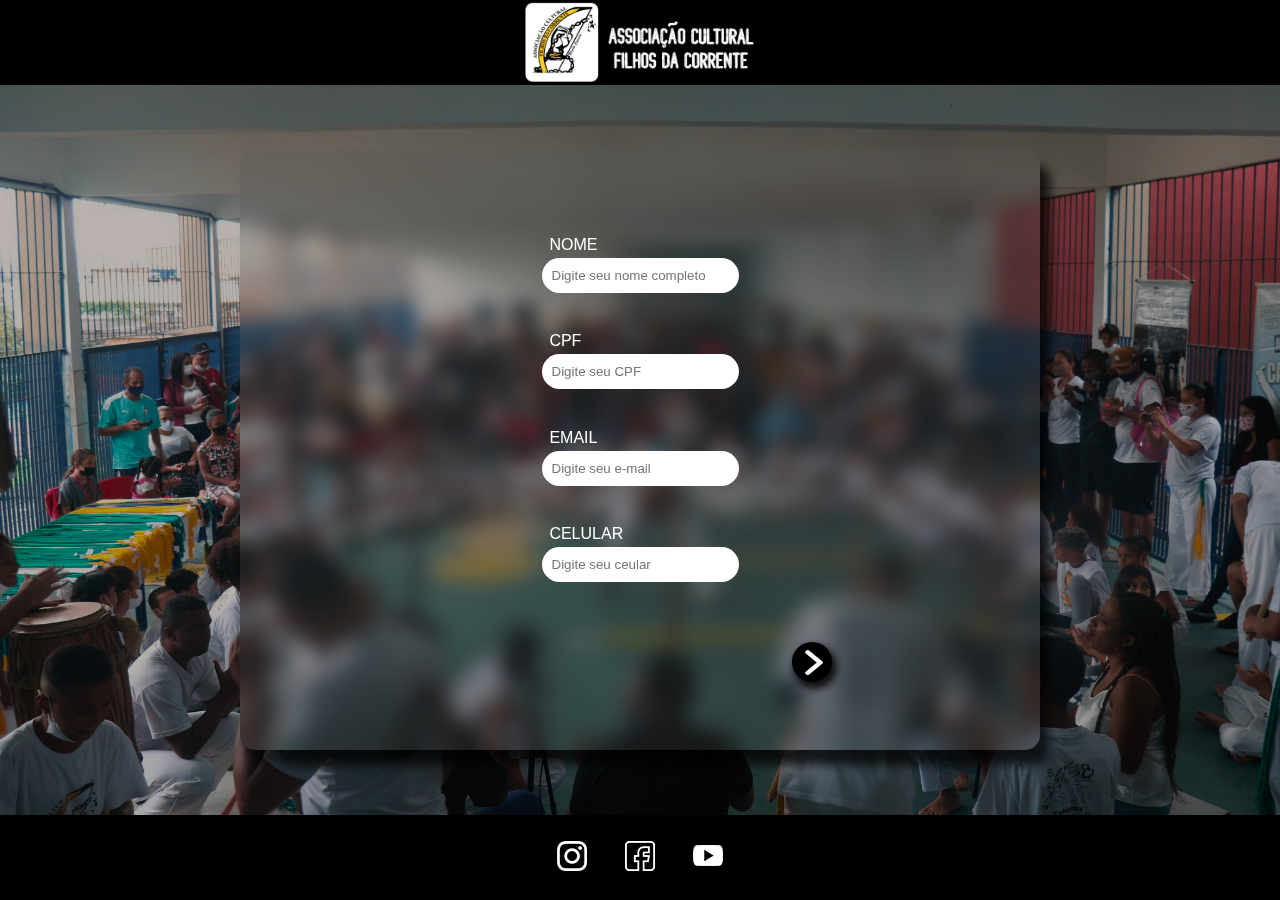
<file: html/apoie.html>
<!DOCTYPE html>
<html lang="pt-BR">

<head>
    <meta charset="UTF-8">
    <meta name="viewport" content="width=device-width, initial-scale=1.0">
    <title>Doação - Associação Cultural Filhos da Corrente</title>
    <link rel="stylesheet" href="../css/apoieStyle.css">
    <link rel="icon" href="../imagens/logos/logoAssociacao.png">
</head>

<body>
    <header>
        <section> <!--Cabeçalho-->
            <div class="container-space-nav-corretion"></div>
            <div id="container-header" class="container-space-nav-corretion">
                <a href="mainPage.html">
                    <img id="logo-header" src="../imagens/logos/logoHeader.png" alt="Logo da associação">
                </a>
            </div>
        </section>
    </header>

    <section> <!--Formulário e Background-->
            <div id="form-position">
                <form action="#" method="post" target="_blank"
                    autocomplete="off">
                    <div id="container-form-blur">
                        <div id="form-camps-to-type">
                            <div class="form-camps-container-spacement">
                                <div>NOME</div>
                                <input type="text" name="campNome" id="textNome" placeholder="Digite seu nome completo"
                                    class="form-camps-style">
                            </div>
                            <div class="form-camps-container-spacement">
                                <div>CPF</div>
                                <input type="text" name="campCPF" id="textCPF" placeholder="Digite seu CPF"
                                    class="form-camps-style">
                            </div>
                            <div class="form-camps-container-spacement">
                                <div>EMAIL</div>
                                <input type="email" name="campEmail" id="emailEmail" placeholder="Digite seu e-mail"
                                    class="form-camps-style">
                            </div>
                            <div class="form-camps-container-spacement">
                                <div>CELULAR</div>
                                <input type="tel" name="campTelefone" id="telTelefone" placeholder="Digite seu ceular"
                                    class="form-camps-style">
                            </div>
                        </div>
                        <div id="containter-spacement-shaft">
                            <button id="circle-shaft">
                                <img id="shaft-img-position" src="../imagens/icons/shaft-white.png"
                                    alt="Seta para prosseguir para próxima etapa">
                            </button>
                        </div>
                    </div>
                </form>
            </div>
    </section>



    <footer> <!--Rodapé-->
        <section>
            <div id="container-footer">
                <a target="_blank" href="https://www.instagram.com/filhos_da_corrente/?utm_medium=copy_link">
                    <img class="social-media-icons" src="../imagens/icons/instagram-icon-white.png" alt="Icone instagram">
                </a>
                <a target="_blank" href="https://www.facebook.com/filhosdacorrente/">
                    <img class="social-media-icons" src="../imagens/icons/facebook-icon-white.png" alt="Icone Facebook">
                </a>
                <a target="_blank" href="https://www.youtube.com/channel/UCwUOI-TksM1toF0ceJByLBA">
                    <img class="social-media-icons" src="../imagens/icons/youtube-icon-white.png" alt="Icone youtube">
                </a>
            </div>
        </section>
    </footer>
</body>
</file>
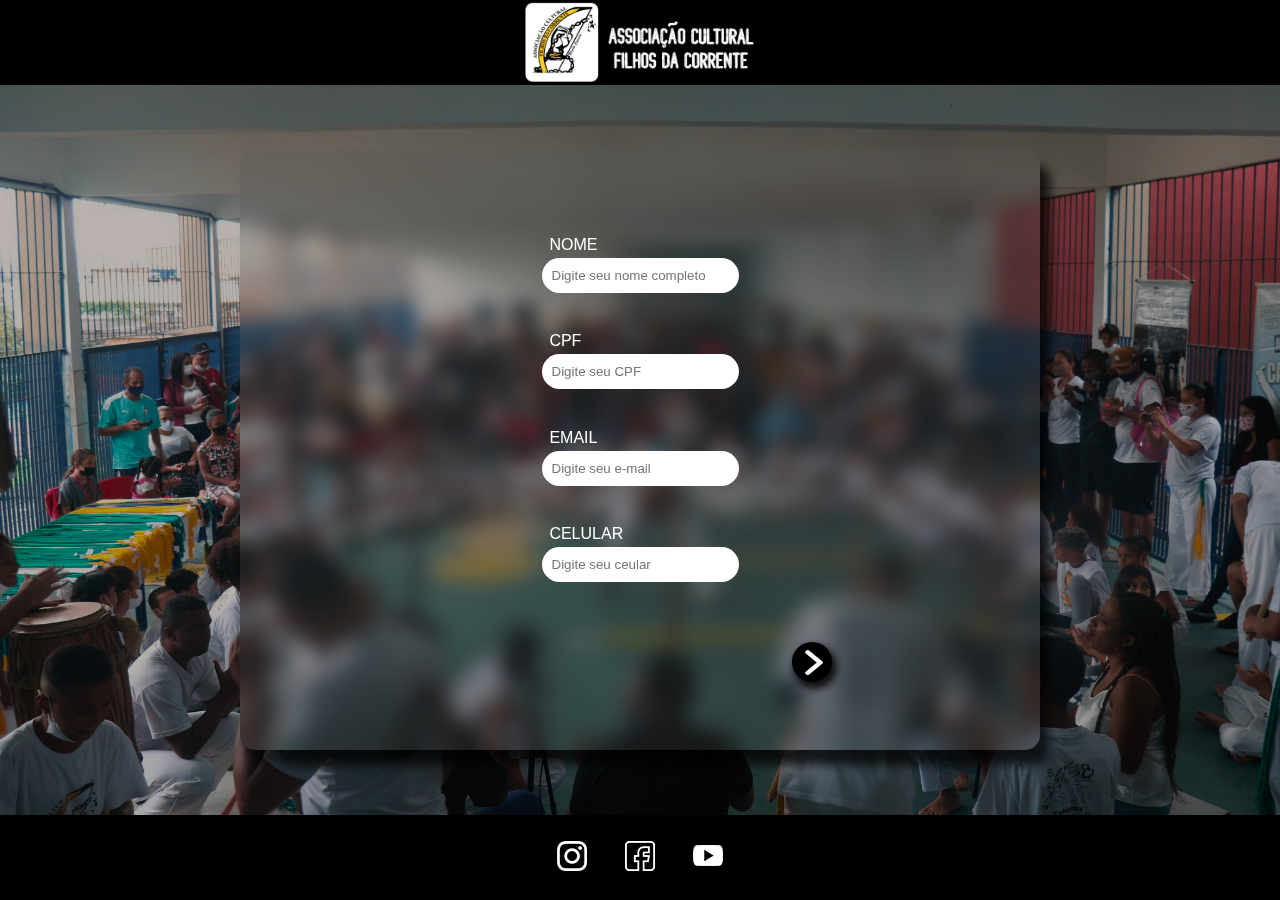
<file: html/cadastro.html>
<!DOCTYPE html>
<html lang="pt-BR">

<head>
    <meta charset="UTF-8">
    <meta name="viewport" content="width=device-width, initial-scale=1.0">
    <title>Doação - Associação Cultural Filhos da Corrente</title>
    <link rel="stylesheet" href="../css/cadastroStyle.css">
    <link rel="icon" href="../imagens/logos/logoAssociacao.png">
</head>

<body>
    <header>
        <section> <!--Cabeçalho-->
            <div class="container-space-nav-corretion"></div>
            <div id="container-header" class="container-space-nav-corretion">
                <a href="../index.html">
                    <img id="logo-header" src="../imagens/logos/logoHeader.png" alt="Logo da associação">
                </a>
            </div>
        </section>
    </header>

    <section> <!--Formulário e Background-->
            <div id="form-position">
                <form action="#" method="post" target="_blank"
                    autocomplete="off">
                    <div id="container-form-blur">
                        <div id="form-camps-to-type">
                            <div class="form-camps-container-spacement">
                                <div>NOME</div>
                                <input type="text" name="campNome" id="textNome" placeholder="Digite seu nome completo"
                                    class="form-camps-style">
                            </div>
                            <div class="form-camps-container-spacement">
                                <div>CPF</div>
                                <input type="text" name="campCPF" id="textCPF" placeholder="Digite seu CPF"
                                    class="form-camps-style">
                            </div>
                            <div class="form-camps-container-spacement">
                                <div>EMAIL</div>
                                <input type="email" name="campEmail" id="emailEmail" placeholder="Digite seu e-mail"
                                    class="form-camps-style">
                            </div>
                            <div class="form-camps-container-spacement">
                                <div>CELULAR</div>
                                <input type="tel" name="campTelefone" id="telTelefone" placeholder="Digite seu ceular"
                                    class="form-camps-style">
                            </div>
                        </div>
                        <div id="containter-spacement-shaft">
                            <button id="circle-shaft">
                                <img id="shaft-img-position" src="../imagens/icons/shaft-white.png"
                                    alt="Seta para prosseguir para próxima etapa">
                            </button>
                        </div>
                    </div>
                </form>
            </div>
    </section>



    <footer> <!--Rodapé-->
        <section>
            <div id="container-footer">
                <a target="_blank" href="https://www.instagram.com/filhos_da_corrente/?utm_medium=copy_link">
                    <img class="social-media-icons" src="../imagens/icons/instagram-icon-white.png" alt="Icone instagram">
                </a>
                <a target="_blank" href="https://www.facebook.com/filhosdacorrente/">
                    <img class="social-media-icons" src="../imagens/icons/facebook-icon-white.png" alt="Icone Facebook">
                </a>
                <a target="_blank" href="https://www.youtube.com/channel/UCwUOI-TksM1toF0ceJByLBA">
                    <img class="social-media-icons" src="../imagens/icons/youtube-icon-white.png" alt="Icone youtube">
                </a>
            </div>
        </section>
    </footer>
</body>
</file>
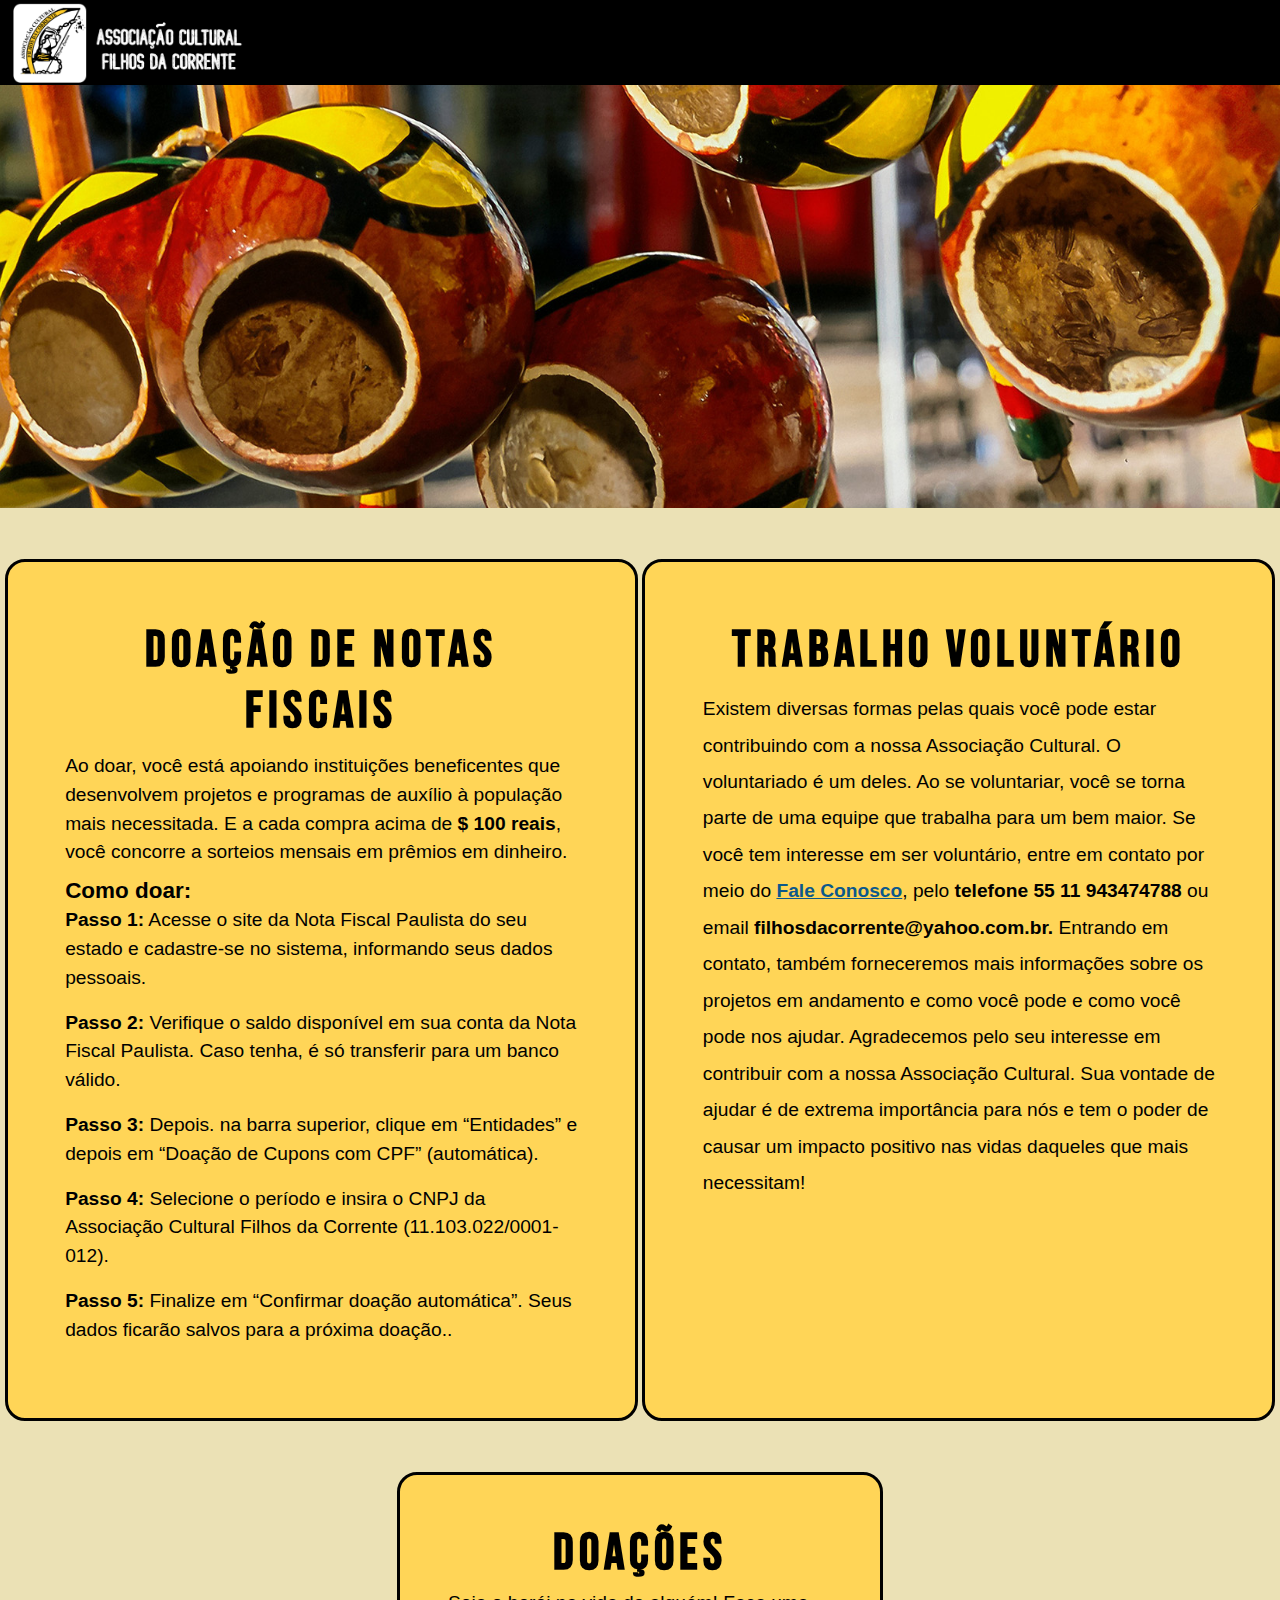
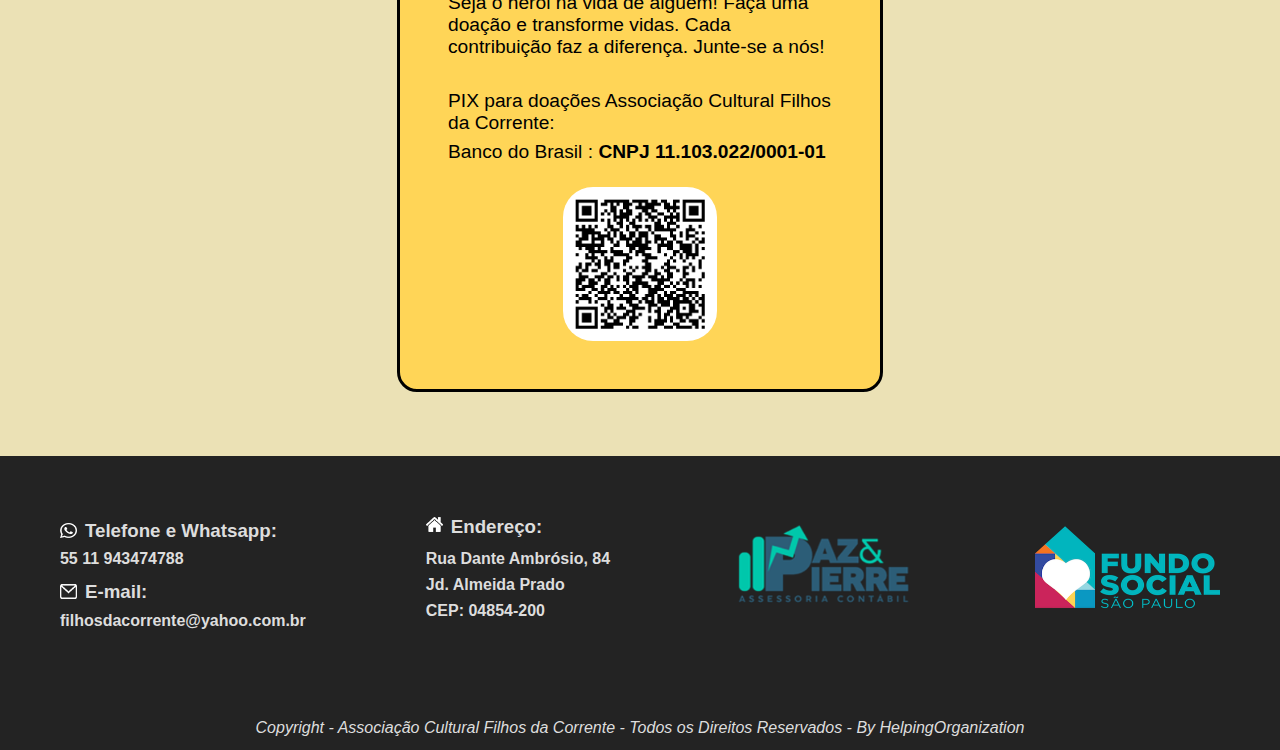
<file: html/doacao.html>
<!DOCTYPE html>
<html lang="pt-BR">

<head>
    <meta charset="UTF-8">
    <meta name="viewport" content="width=device-width, initial-scale=1.0">
    <title>Doações</title>
    <link rel="stylesheet" href="../css/doacaoStyle.css">
    <link rel="icon" href="../imagens/logos/logoAssociacao.png">
</head>

<body>
    <header>
        <section> <!--Cabeçalho-->
            <div class="container-space-nav-corretion"></div>
            <div id="container-header" class="container-space-nav-corretion">
                <a href="../index.html">
                    <img id="logo-header" src="../imagens/logos/logoHeader.png" alt="Logo da associação">
                </a>
            </div>
        </section>
    </header>

    <div id="donate-background">
        <img src="../imagens/conteudo/berimbauBackground.jpg">
    </div>

    <section>
        <div class="donate-container-card">
            <div class="card">
                <h2 class="titles-style">
                    DOAÇÃO DE NOTAS FISCAIS
                </h2>
                <div class="invoice-donate-text">
                    <p>
                        Ao doar, você está apoiando instituições beneficentes que desenvolvem projetos e programas de
                        auxílio à população mais necessitada. E a cada compra acima de <strong>$ 100 reais</strong>,
                        você concorre a sorteios mensais em prêmios em dinheiro.
                    </p>

                    <h3>
                        Como doar:
                    </h3>
                    <ul id="invoice-donate-list">

                        <li><strong>Passo 1:</strong> Acesse o site da Nota Fiscal Paulista do seu estado e
                            cadastre-se no sistema, informando seus dados pessoais.</li>

                        <li><strong>Passo 2:</strong> Verifique o saldo disponível em sua conta da
                            Nota Fiscal Paulista. Caso tenha, é só transferir para um banco válido.</li>

                        <li><strong>Passo 3:</strong> Depois. na barra superior, clique em “Entidades” e depois em
                            “Doação de
                            Cupons com CPF” (automática).</li>

                        <li><strong>Passo 4:</strong> Selecione o período e insira o CNPJ da Associação Cultural Filhos
                            da Corrente (11.103.022/0001-012).</li>

                        <li><strong>Passo 5:</strong> Finalize em “Confirmar doação automática”. Seus dados ficarão
                            salvos para a próxima doação..</li>

                    </ul>
                </div>
            </div>

            <div class="card">
                <h2 class="titles-style">
                    TRABALHO VOLUNTÁRIO
                </h2>
                <div class="volunteer-work-text">
                    <p>
                        Existem diversas formas pelas quais você pode estar contribuindo com a nossa Associação
                        Cultural. O voluntariado é um deles. Ao se voluntariar, você se torna parte de uma equipe
                        que trabalha para um bem maior. Se você tem interesse em ser voluntário, entre em contato
                        por meio do <strong><a class="link-contact" href="#container-footer">Fale
                                Conosco</a></strong>, pelo <strong>telefone 55 11 943474788</strong> ou email
                        <strong> filhosdacorrente@yahoo.com.br.</strong> Entrando em contato, também forneceremos mais
                        informações sobre
                        os projetos em andamento e como você pode e como você pode nos ajudar. Agradecemos pelo seu
                        interesse em contribuir com a nossa Associação Cultural. Sua vontade de ajudar
                        é de extrema importância para nós e tem o poder de causar um impacto positivo nas vidas
                        daqueles que mais necessitam!
                    </p>
                </div>
            </div>
        </div>
    </section>

    <!--Pix card-->
    <section id="pix-section">
        <div id="pix-container">
            <h2 class="titles-style">
                DOAÇÕES
            </h2>
            <p>
                Seja o herói na vida de alguém! Faça uma doação e transforme vidas. Cada contribuição faz a
                diferença. Junte-se a nós!
            </p>
            <p>
                PIX para doações Associação Cultural Filhos da Corrente:
            </p>
            <p>
                Banco do Brasil : <b>CNPJ 11.103.022/0001-01</b>
            </p>
            <div class="qrcode"><img src="../imagens/conteudo/qrcode-pix.png" alt="QR code para doações pix"></div>
        </div>
    </section>


    <footer>
        <section>
            <div class="background-footer-color" id="container-footer">
                <div>
                    <div id="corretion-spacement-tel-footer">
                        <div class="img-and-title-footer">
                            <img class="icons-footer-resize" src="../imagens/icons/whatsapp-icon-white.png"
                                alt="Icone whatsapp">
                            <h3>Telefone e Whatsapp:</h3>
                        </div>
                        <p>55 11 943474788</p>
                    </div>
                    <div>
                        <div class="img-and-title-footer">
                            <img class="icons-footer-resize" src="../imagens/icons/email-icon-white.png"
                                alt="Icone whatsapp">
                            <h3>E-mail:</h3>
                        </div>
                        <p>filhosdacorrente@yahoo.com.br</p>
                    </div>
                </div>
                <div id="corretion-spacement-adress-footer">
                    <div class="img-and-title-footer">
                        <img class="icons-footer-resize" src="../imagens/icons/adrres-icon-white.png"
                            alt="Icone de Endereço">
                        <h3>Endereço:</h3>
                    </div>
                    <p>Rua Dante Ambrósio, 84</p>
                    <p>Jd. Almeida Prado</p>
                    <p>CEP: 04854-200</p>
                </div>
                <a id="easter-egg" target="_blank"
                    href="https://ricardiohemmel.github.io/site-de-contabilidade/TRABALHO%20SITE/home/index.html">
                    <img class="partnership-logo-resize" src="../imagens/logos/logoPazPierre.png"
                        alt="Parceria contabilidade Paz & Pierre">
                </a>
                <img class="partnership-logo-resize" src="../imagens/logos/fundoSocial.png" alt="Parceria Fundo Social">
            </div>
            <div class="background-footer-color" id="sub-footer">
                <p>
                    <i>Copyright - Associação Cultural Filhos da Corrente - Todos os Direitos Reservados - By
                        HelpingOrganization
                    </i>
                </p>
            </div>
        </section>
    </footer>



</body>

</html>
</file>
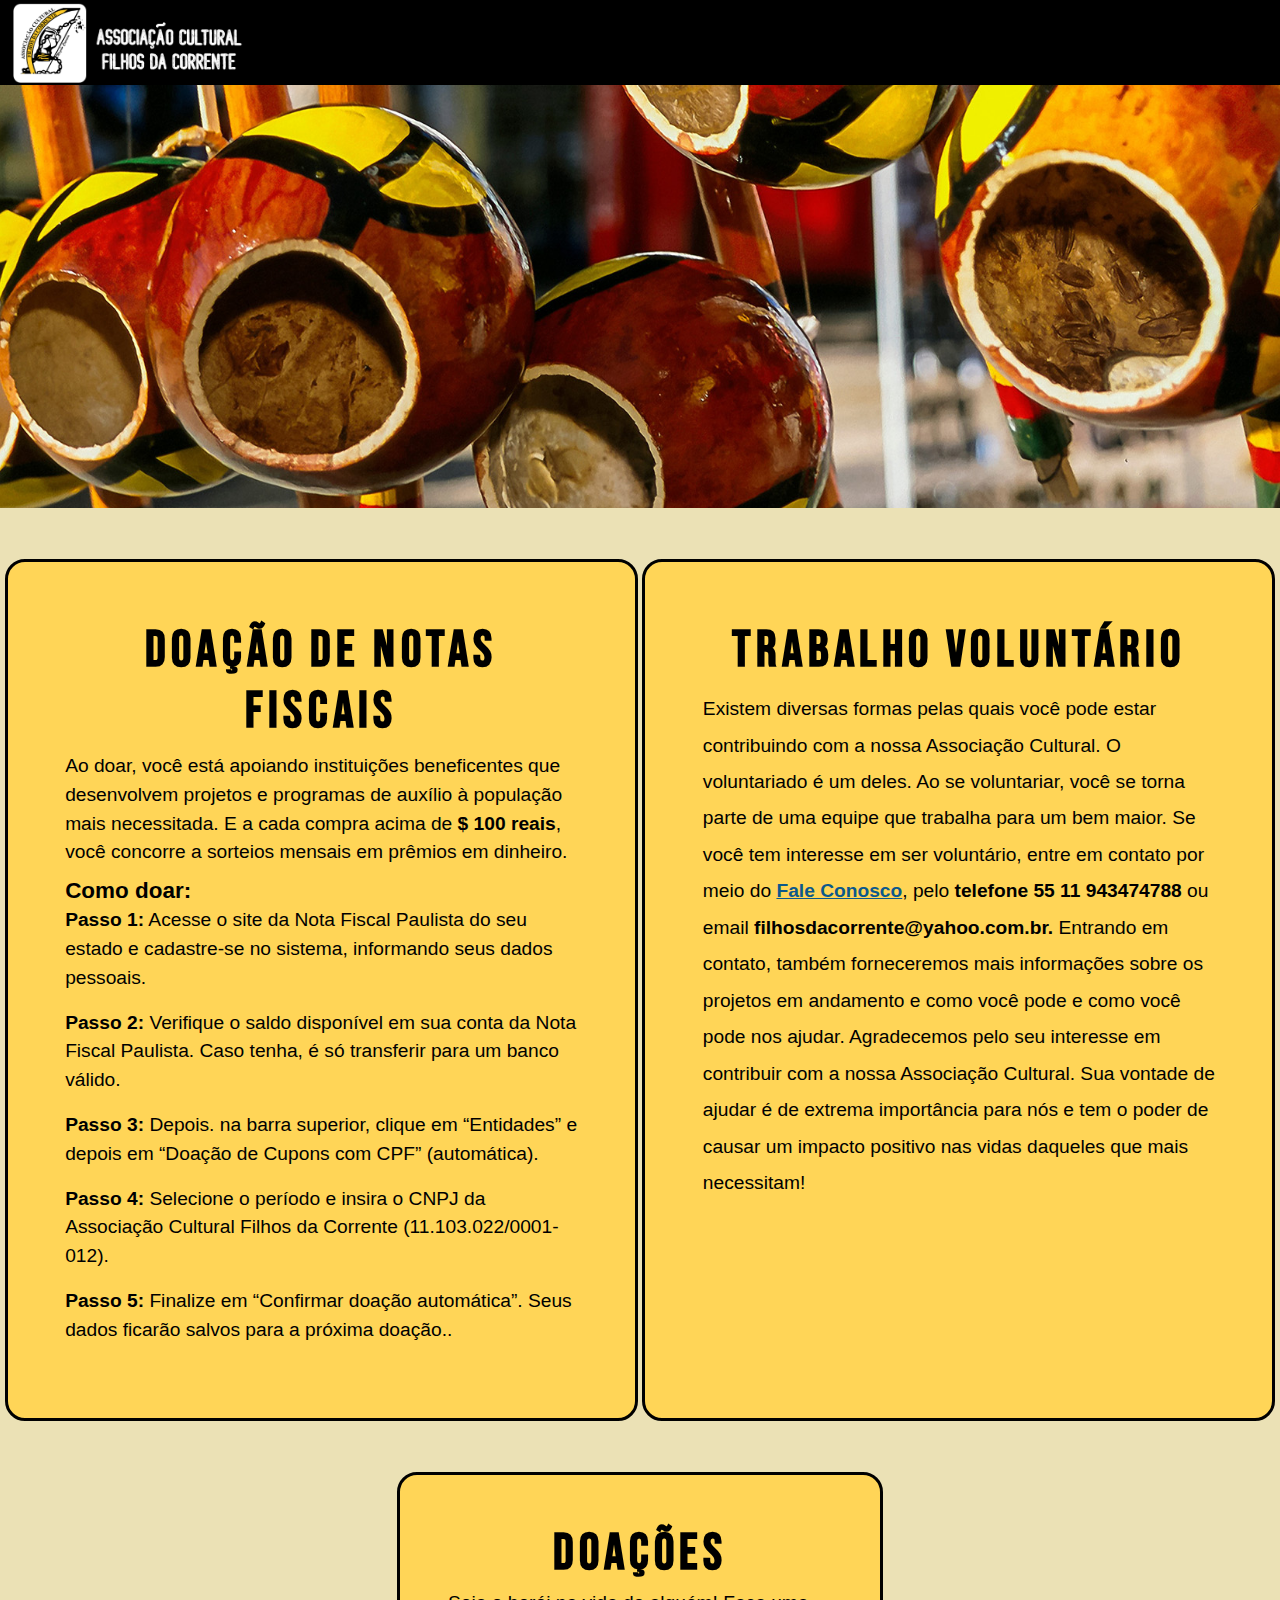
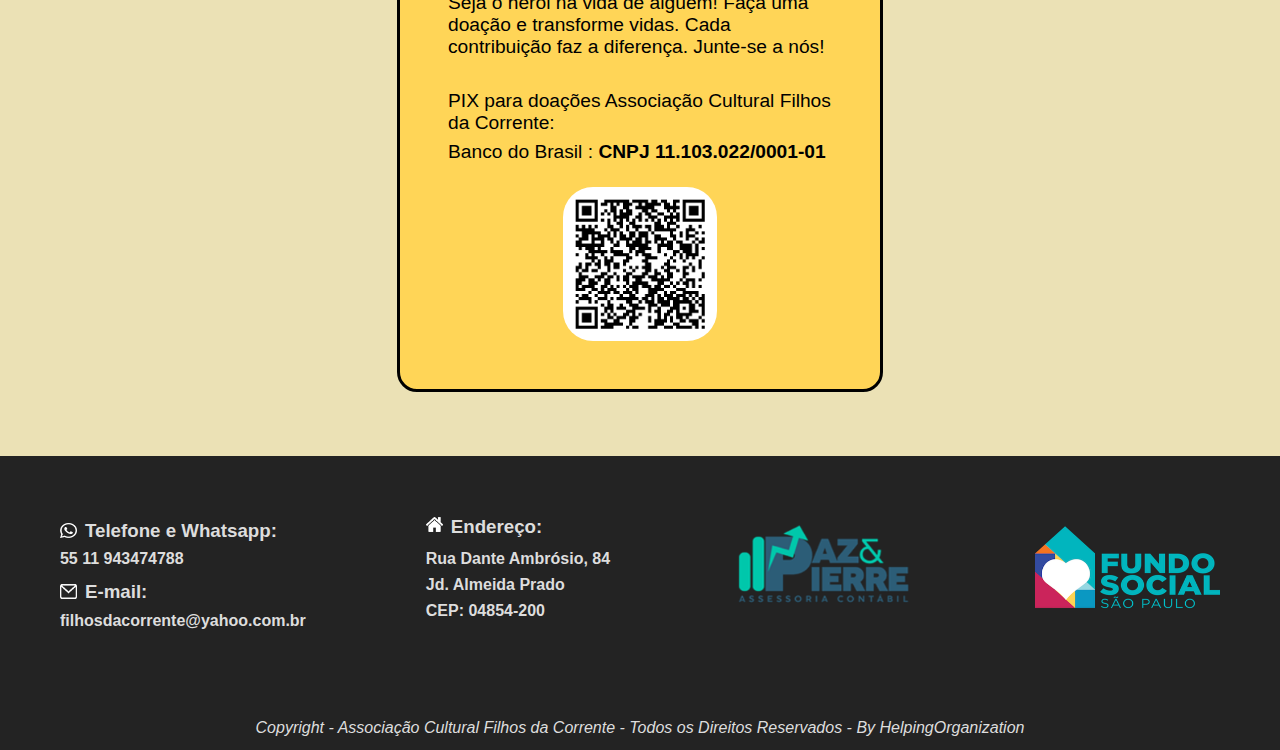
<file: html/docao.html>
<!DOCTYPE html>
<html lang="pt-BR">

<head>
    <meta charset="UTF-8">
    <meta name="viewport" content="width=device-width, initial-scale=1.0">
    <title>Doações</title>
    <link rel="stylesheet" href="../css/doacaoStyle.css">
    <link rel="icon" href="../imagens/logos/logoAssociacao.png">
</head>

<body>
    <header>
        <section> <!--Cabeçalho-->
            <div class="container-space-nav-corretion"></div>
            <div id="container-header" class="container-space-nav-corretion">
                <a href="/index.html">
                    <img id="logo-header" src="/imagens/logos/logoHeader.png" alt="Logo da associação">
                </a>
            </div>
        </section>
    </header>

    <div id="donate-background">
        <img src="../imagens/conteudo/berimbauBackground.jpg">
    </div>

    <section>
        <div class="donate-container-card">
            <div class="card">
                <h2 class="titles-style">
                    DOAÇÃO DE NOTAS FISCAIS
                </h2>
                <div class="invoice-donate-text">
                    <p>
                        Ao doar, você está apoiando instituições beneficentes que desenvolvem projetos e programas de
                        auxílio à população mais necessitada. E a cada compra acima de <strong>$ 100 reais</strong>,
                        você concorre a sorteios mensais em prêmios em dinheiro.
                    </p>

                    <h3>
                        Como doar:
                    </h3>
                    <ul id="invoice-donate-list">

                        <li><strong>Passo 1:</strong> Acesse o site da Nota Fiscal Paulista do seu estado e
                            cadastre-se no sistema, informando seus dados pessoais.</li>

                        <li><strong>Passo 2:</strong> Verifique o saldo disponível em sua conta da
                            Nota Fiscal Paulista. Caso tenha, é só transferir para um banco válido.</li>

                        <li><strong>Passo 3:</strong> Depois. na barra superior, clique em “Entidades” e depois em
                            “Doação de
                            Cupons com CPF” (automática).</li>

                        <li><strong>Passo 4:</strong> Selecione o período e insira o CNPJ da Associação Cultural Filhos
                            da Corrente (11.103.022/0001-012).</li>

                        <li><strong>Passo 5:</strong> Finalize em “Confirmar doação automática”. Seus dados ficarão
                            salvos para a próxima doação..</li>

                    </ul>
                </div>
            </div>

            <div class="card">
                <h2 class="titles-style">
                    TRABALHO VOLUNTÁRIO
                </h2>
                <div class="volunteer-work-text">
                    <p>
                        Existem diversas formas pelas quais você pode estar contribuindo com a nossa Associação
                        Cultural. O voluntariado é um deles. Ao se voluntariar, você se torna parte de uma equipe
                        que trabalha para um bem maior. Se você tem interesse em ser voluntário, entre em contato
                        por meio do <strong><a class="link-contact" href="#container-footer">Fale
                                Conosco</a></strong>, pelo <strong>telefone 55 11 943474788</strong> ou email
                        <strong> filhosdacorrente@yahoo.com.br.</strong> Entrando em contato, também forneceremos mais
                        informações sobre
                        os projetos em andamento e como você pode e como você pode nos ajudar. Agradecemos pelo seu
                        interesse em contribuir com a nossa Associação Cultural. Sua vontade de ajudar
                        é de extrema importância para nós e tem o poder de causar um impacto positivo nas vidas
                        daqueles que mais necessitam!
                    </p>
                </div>
            </div>
        </div>
    </section>

    <!--Pix card-->
    <section id="pix-section">
        <div id="pix-container">
            <h2 class="titles-style">
                DOAÇÕES
            </h2>
            <p>
                Seja o herói na vida de alguém! Faça uma doação e transforme vidas. Cada contribuição faz a
                diferença. Junte-se a nós!
            </p>
            <p>
                PIX para doações Associação Cultural Filhos da Corrente:
            </p>
            <p>
                Banco do Brasil : <b>CNPJ 11.103.022/0001-01</b>
            </p>
            <div class="qrcode"><img src="../imagens/conteudo/qrcode-pix.png" alt="QR code para doações pix"></div>
        </div>
    </section>


    <footer>
        <section>
            <div class="background-footer-color" id="container-footer">
                <div>
                    <div id="corretion-spacement-tel-footer">
                        <div class="img-and-title-footer">
                            <img class="icons-footer-resize" src="../imagens/icons/whatsapp-icon-white.png"
                                alt="Icone whatsapp">
                            <h3>Telefone e Whatsapp:</h3>
                        </div>
                        <p>55 11 943474788</p>
                    </div>
                    <div>
                        <div class="img-and-title-footer">
                            <img class="icons-footer-resize" src="../imagens/icons/email-icon-white.png"
                                alt="Icone whatsapp">
                            <h3>E-mail:</h3>
                        </div>
                        <p>filhosdacorrente@yahoo.com.br</p>
                    </div>
                </div>
                <div id="corretion-spacement-adress-footer">
                    <div class="img-and-title-footer">
                        <img class="icons-footer-resize" src="../imagens/icons/adrres-icon-white.png"
                            alt="Icone de Endereço">
                        <h3>Endereço:</h3>
                    </div>
                    <p>Rua Dante Ambrósio, 84</p>
                    <p>Jd. Almeida Prado</p>
                    <p>CEP: 04854-200</p>
                </div>
                <a id="easter-egg" target="_blank"
                    href="https://ricardiohemmel.github.io/site-de-contabilidade/TRABALHO%20SITE/home/index.html">
                    <img class="partnership-logo-resize" src="../imagens/logos/logoPazPierre.png"
                        alt="Parceria contabilidade Paz & Pierre">
                </a>
                <img class="partnership-logo-resize" src="../imagens/logos/fundoSocial.png" alt="Parceria Fundo Social">
            </div>
            <div class="background-footer-color" id="sub-footer">
                <p>
                    <i>Copyright - Associação Cultural Filhos da Corrente - Todos os Direitos Reservados - By
                        HelpingOrganization
                    </i>
                </p>
            </div>
        </section>
    </footer>



</body>

</html>
</file>
<file: css/apoieStyle.css>
/*Padronização da página*/

* {
    margin: 0px;
    padding: 0px;
    box-sizing: border-box;
    font-family: Sans-serif;
}

a {
    color: rgb(255, 255, 255);
    text-decoration: none;
    cursor: pointer;
}

/*Cabeçalho*/

#container-header {
    position: fixed;
    background-color: rgb(0, 0, 0);
    display: flex;
    align-items: center;
    justify-content: center;
    z-index: 1;
}

.container-space-nav-corretion {
    top: 0;
    height: 85px;
    width: 100%;
}

#logo-header {
    height: 80px;
    width: 230px;
    margin-top: 3px;
}

/*Fomulário e background*/    

#form-position {
    background-image: url("../imagens/conteudo/caponierEvent.jpg");
    background-repeat: no-repeat;
    background-position: center bottom;
    background-size: cover;
    width: 100%;
    height: calc(100% - 170px);
    display: flex;
    justify-content: center;
    align-items: center;
    position: fixed;
}

#container-form-blur {
    height: 600px;
    width: 800px;
    border-radius: 15px;
    background-color: rgba(83, 83, 83, 0.216);
    backdrop-filter: blur(10px);
    box-shadow: 10px 15px 11px 0px rgba(0, 0, 0, 0.777);
    display: flex;
    flex-direction: column;
    align-items: center;
    justify-content: center;
}

@media (max-width: 1200px) {
    #container-form-blur {
        height: 100vh;
        width: 100vw;
        backdrop-filter: blur(8px);
    }

    #container-footer a {
        padding: 5%;
    }
}

@media (max-height: 800px) {
    #container-form-blur {
        height: 100vh;
        width: 100vw;
        backdrop-filter: blur(8px);
    }

    #container-footer a {
        padding: 5%;
    }
}

#form-camps-to-type .form-camps-container-spacement {
    color: white;
    margin: 20% 0%;
}

.form-camps-container-spacement div {
    margin: 0% 0% 2% 4%;
}

.form-camps-style {
    padding: 10px;
    border-radius: 80px;
    border: unset;
    outline: 0;
}

#containter-spacement-shaft {
    height: 50px;
    width: 80%;
    margin: 2% 0%;
    display: flex;
    justify-content: end;
    align-items: center;
}

#circle-shaft {
    height: 40px;
    width: 40px;
    margin-right: 20%;
    border-radius: 360px;
    box-shadow: 3px 5px 7px 2px rgba(0, 0, 0, 0.827);
    background-color: rgb(0, 0, 0);
    display: flex;
    align-items: center;
    justify-content: center;
    border: unset;
    outline: 0;
}

#shaft-img-position {
    height: 25px;
    width: 18px;
    margin-left: 3px;
}


/*Rodapé*/

#container-footer {
    bottom: 0;
    width: 100%;
    height: 85px;
    position: fixed;
    background-color: rgb(0, 0, 0);
    display: flex;
    align-items: center;
    justify-content: center;
}

#container-footer a {
    margin: 0% 1.5%;
}

.social-media-icons {
    width: 30px;
}
</file>
<file: css/cadastroStyle.css>
/*Padronização da página*/

* {
    margin: 0px;
    padding: 0px;
    box-sizing: border-box;
    font-family: Sans-serif;
}

a {
    color: rgb(255, 255, 255);
    text-decoration: none;
    cursor: pointer;
}

/*Cabeçalho*/

#container-header {
    position: fixed;
    background-color: rgb(0, 0, 0);
    display: flex;
    align-items: center;
    justify-content: center;
    z-index: 1;
}

.container-space-nav-corretion {
    top: 0;
    height: 85px;
    width: 100%;
}

#logo-header {
    height: 80px;
    width: 230px;
    margin-top: 3px;
}

/*Fomulário e background*/    

#form-position {
    background-image: url("../imagens/conteudo/caponierEvent.jpg");
    background-repeat: no-repeat;
    background-position: center bottom;
    background-size: cover;
    width: 100%;
    height: calc(100% - 170px);
    display: flex;
    justify-content: center;
    align-items: center;
    position: fixed;
}

#container-form-blur {
    height: 600px;
    width: 800px;
    border-radius: 15px;
    background-color: rgba(83, 83, 83, 0.216);
    backdrop-filter: blur(10px);
    box-shadow: 10px 15px 11px 0px rgba(0, 0, 0, 0.777);
    display: flex;
    flex-direction: column;
    align-items: center;
    justify-content: center;
}

@media (max-width: 1200px) {
    #container-form-blur {
        height: 100vh;
        width: 100vw;
        backdrop-filter: blur(8px);
    }

    #container-footer a {
        padding: 5%;
    }
}

@media (max-height: 800px) {
    #container-form-blur {
        height: 100vh;
        width: 100vw;
        backdrop-filter: blur(8px);
    }

    #container-footer a {
        padding: 5%;
    }
}

#form-camps-to-type .form-camps-container-spacement {
    color: white;
    margin: 20% 0%;
}

.form-camps-container-spacement div {
    margin: 0% 0% 2% 4%;
}

.form-camps-style {
    padding: 10px;
    border-radius: 80px;
    border: unset;
    outline: 0;
}

#containter-spacement-shaft {
    height: 50px;
    width: 80%;
    margin: 2% 0%;
    display: flex;
    justify-content: end;
    align-items: center;
}

#circle-shaft {
    height: 40px;
    width: 40px;
    margin-right: 20%;
    border-radius: 360px;
    box-shadow: 3px 5px 7px 2px rgba(0, 0, 0, 0.827);
    background-color: rgb(0, 0, 0);
    display: flex;
    align-items: center;
    justify-content: center;
    border: unset;
    outline: 0;
}

#shaft-img-position {
    height: 25px;
    width: 18px;
    margin-left: 3px;
}


/*Rodapé*/

#container-footer {
    bottom: 0;
    width: 100%;
    height: 85px;
    position: fixed;
    background-color: rgb(0, 0, 0);
    display: flex;
    align-items: center;
    justify-content: center;
}

#container-footer a {
    margin: 0% 1.5%;
}

.social-media-icons {
    width: 30px;
}
</file>
<file: css/doacaoStyle.css>
@import url('https://fonts.googleapis.com/css2?family=Bebas+Neue&display=swap');

:root {
    --titulo: 'Bebas Neue';
}

/*padronização*/

.titles-style {
    font-size: clamp(2em, 2em + 1vw, 3em);
    font-family: var(--titulo);
    letter-spacing: 0.1em;
    color: black;
}

* {
    font-family: Arial, Helvetica, sans-serif;
    margin: 0%;
    padding: 0%;
}

body {
    background-color: #ebe1b5;   
}

a {
    color: #0c588b;
    cursor: pointer;
  }

/*nav*/

#container-header {
    position: fixed;
    background-color: rgb(0, 0, 0);
    padding-left: 1%;
    z-index: 1;
}

.container-space-nav-corretion {
    top: 0;
    height: 85px;
    width: 100%;
}

#logo-header {
    height: 80px;
    width: 230px;
    margin-top: 3px;
}

#donate-background {
    width: 100%;
    height: 47vh;
}

#donate-background img {
    width: 100%;
    height: 100%;
    object-fit: cover;
}

.donate-container-card {
    display: flex;
    justify-content: space-evenly;
    margin: 4% 0%;
    font-size: 1.2em;
}

.card {
    width: 40vw;
    background-color: #FFD557;
    border: 3px solid black;
    border-radius: 20px;
    padding: 3em;
  }

  .card h2{
    text-align: center;
  }
  
  .invoice-donate-text {
    line-height: 1.5em; 
  }

.invoice-donate-text > p ~ h3, p {
    margin-top: 2%;
  }

#invoice-donate-list li {
    list-style: none;
    margin-bottom: 1rem;
  }

  .volunteer-work-text {
    line-height: 1.9em;
  }

/*Area pix*/

#pix-section {
    display: flex;
    justify-content: center;
    padding-bottom: 5%;
}

#pix-container{
    width: 30%;
    height: 40%;
    border-radius: 20px;
    background-color: #FFD557;
    border: 3px solid black;
    display: flex;
    flex-direction: column;
    justify-content: center;
    padding: 2.5em;
    font-size: 1.2rem;
}

#pix-container h2{
    text-align: center;
}

#pix-container p:nth-child(even) {
    margin-bottom: 1.5rem;
}

.qrcode{
    width: 100%;
    display: flex;
    justify-content: center;
}

.qrcode img{
    width: 40%;
    border-radius: 30px;
}

/*footer*/

.background-footer-color {
    background-color: #232323;
}

footer {
    color: rgb(221, 221, 221);
}

#container-footer {
    width: 100%;
    height: 25vh;
    display: flex;
    justify-content: space-around;
    align-items: center;
}

#container-footer h3 {
    margin-bottom: 4px;
}

#container-footer p {
    font-weight: 600;
}

#corretion-spacement-tel-footer {
    margin: 5% 0%;
}

.img-and-title-footer {
    display: flex;
    flex-direction: row;
}

.icons-footer-resize {
    width: 17px;
    height: 15px;
    margin: 3px 8px 0px 0px;
}

.partnership-logo-resize {
    height: 90px;
    width: 185px;
}

#easter-egg {
    cursor: auto;
}

#corretion-spacement-adress-footer {
    line-height: 1.4;
}

#sub-footer {
    width: 100%;
    padding: 1% 0%;
    display: flex;
    justify-content: center;
}
</file>
